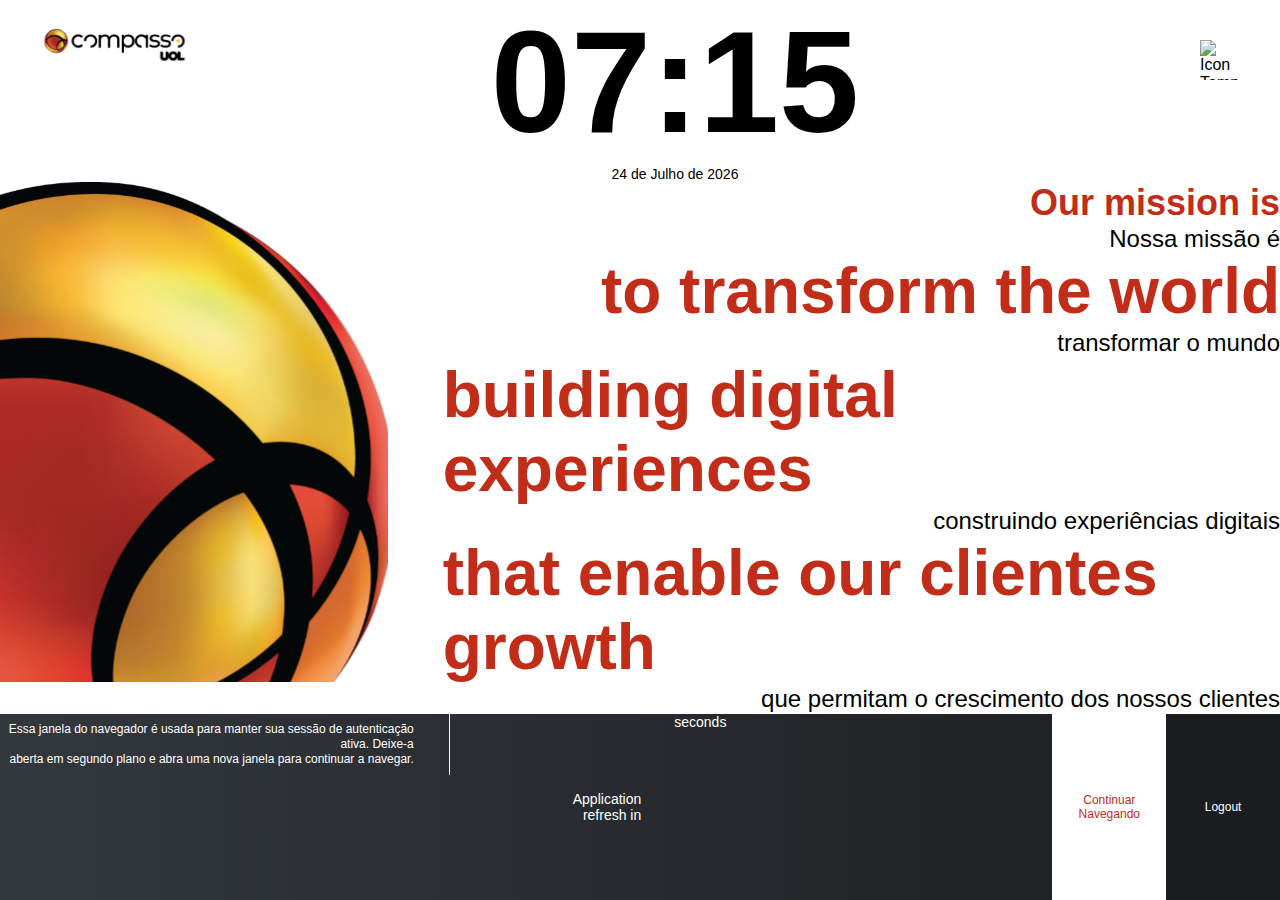
<file: pages/home/home_page.html>
<!DOCTYPE html>
<html lang="en">
<head>
    <meta charset="UTF-8">
    <meta http-equiv="X-UA-Compatible" content="IE=edge">
    <meta name="viewport" content="width=device-width, initial-scale=1.0">
    <title>Compass - Home</title>

    <link rel="stylesheet" href="./style.css">
</head>
<body>
    <header class="header_home">
        <img src="/images/LogoCompasso.svg" alt="Logo Compasso">
        <div class="date_header">
            <h1 id="horario"></h1>
            <p id="data"></p>
        </div>
        <div class="temperatura">
            <h1 id="localizade"></h1>
            <div class="temperatura_inner">
                <img alt="Icon Tempo" id="icone_temp">
                <h2 id="graus_temp"></h2>
            </div>
        </div>
    </header>
    <main>
        <div class="background-image"></div>
        <div class="popup" id="popupId">
            <div class="popup_int">
                <h1 class="text-popup">Deseja continuar logado?</h1>
                <div class="buttons_popup">
                    <button class="button_popup" id="buttonSim">Sim</button>
                    <button class="button_popup" id="buttonNao">Não</button>
                </div>
            </div>
        </div>
        <div class="texto_principal">
            <h4>Our mission is</h4>
            <p>Nossa missão é</p>
            <h1>to transform the world</h3>
            <p>transformar o mundo</p>
            <h1>building digital experiences</h2>
            <p>construindo experiências digitais</p>
            <h1>that enable our clientes growth</h1>
            <p>que permitam o crescimento dos nossos clientes</p>
        </div>
    </main>
    <footer class="rodape">
        <div class="container-paragrafo_rodape">
            <p>Essa janela do navegador é usada para manter sua sessão de 
                autenticação ativa. Deixe-a<br> aberta em segundo plano e abra 
                uma nova janela para continuar a navegar.
            </p>
        </div>
        <h1 class="descricao_counter_rodape">Application <br>refresh in</h1>
        <div class="container_counter">
            <h1 id="contador_seconds"></h1>
            <p>seconds</p>
        </div>
        <button class="button_rodape background_white" id="buttonContinuar">Continuar <br>Navegando</button>
        <button class="button_rodape background_escuro" id="buttonLogout">Logout</button>
    </footer>

    <script src="/js/checkInputs.js"></script>
    <script src="/js/get_date.js"></script>
    <script src="/js/count.js"></script>
    <script src="/js/get_clima.js"></script>
    <script src="/js/button_footer.js"></script>
</body>
</html>
</file>
<file: pages/home/style.css>
@import url(/styles/styles.css);

/*Estilizando o body*/
body{
    width: 100%;
    height: 100%;
    display: flex;
    flex-direction: column;
     width: 100vw;
     height: 100vh;
}

/*Aplicando display flex no main*/

main{
    display: flex;
}

/*Estilizando a imagem da bola da Compass*/
.background-image{
    height: 500px;
    width: 500px;
    background-image: url('/images/bola-LogoCompasso.svg');
    background-repeat: no-repeat;
    background-size: 450px;
    position: relative;
    left: -55px;
}

/*Estilizando o header*/
.header_home{
    width: 100%;
    background-color: var(--branco);
    display: flex;
    justify-content: space-between;
}

.header_home img{
    width: 150px;
    height: 42.75px;
    margin: 25px 0 0 40px;
}

.date_header{
    display: flex;
    flex-direction: column;
    align-items: center;
}

.date_header h1{
    font-weight: 700;
    font-size: 144px;
}

.date_header p{
    font-weight: 400;
    font-size: 14px;
}

.temperatura{
    margin: 25px 40px 0 0;
    display: flex;
    flex-direction: column;
    align-items: center;
}
.temperatura h1{
    font-weight: 400;
    font-size: 14px;
}


.temperatura .temperatura_inner{
    display: flex;
    align-items: center;
    justify-content: center;
}

.temperatura_inner img{
    width: 40px;
    height: 40px;
    display: flex;
    position: relative;
    top: -10px;
}

.temperatura .temperatura_inner h2{
    font-weight: 700;
    font-size: 48px;
}

/*Comecando a estilizar o Main*/

/*Estilizando a imagem da bola da Compass*/
.image-bola_compass{
    margin-top: 25px;
    width: 100%;
    max-width: 600px;
    height: 600px;
}

.texto_principal{
    flex-grow: 1;
    display: flex;
    flex-direction: column;
    align-items: flex-end;
    justify-content: center;
}

.texto_principal p{
    font-weight: 400;
    font-size: 24px;
    line-height: 30px
}

.texto_principal h4{
    font-weight: 700;
    font-size: 36px;
    color: var(--color-font-home);
}

.texto_principal h1{
    font-weight: 700;
    font-size: 64px;
    color: var(--color-font-home);}


/*Estilizando o rodapé*/
.rodape{
    display: flex;
    height: 100%;
    justify-content: end;
    background: linear-gradient(90.16deg, #33383D 0%, #1C1D20 100%);
}

.container-paragrafo_rodape{
    height: 61px;
    display: flex;
    align-items: center;
    border-right: solid 1px var(--branco);
}

.container-paragrafo_rodape p{
    font-size: 12px;
    line-height: 15px;
    text-align: right;
    color: var(--branco);
    padding-right: 35px;
}

.descricao_counter_rodape{
    margin-left: 123px;
    font-size: 14px;
    text-align: right;
    color: var(--branco);
    font-weight: 400;
    display: flex;
    align-items: center;
}

.container_counter{
    display: flex;
    flex-direction: column;
    margin-left: 33px;
    margin-right: 326px;
}

.container_counter h1{
    color: var(--branco);
    font-weight: 700;
    font-size: 48px;
}

.container_counter p{
    color: var(--branco);
    font-weight: 400;
    font-size: 14px;
    display: flex;
    justify-content: center;
}

.button_rodape{
    width: 131px;
    font-weight: 400;
    font-size: 12px;
    border: none;
}

 .background_white{
    background-color: var(--branco);
    color: var(--color-font-home);}

 .background_escuro{
    background-color: #1C1D20;
    color: var(--branco);
}


/*Estilizando o popup*/
.popup{
    position: fixed;
    top: 0px;
    width: 100%;
    height: 100%;
    display: none;
    background: rgba(0, 0, 0, 0.5);
    flex-direction: column;
    align-items: center;
    justify-content: center;
    transform: translateY(100%);
    transition: 0.3s;
    
}

.show_popup{
    transform: translateY(0%);
    display: flex;
}

.popup_int{
    background: var(--background);
    height: 200px;
    width: 400px;
    display: flex;
    flex-direction: column;
    justify-content: center;
    align-items: center;
    color: var(--branco);

}

.text-popup{
    font-size: 30px;
}

.buttons_popup{
    display: flex;
    flex-direction: row;
    width: 100%;
    margin-top: 20px;
    justify-content: space-around;
}

.button_popup{
    width: 100px;
    height: 50px;
    border: none;
    background: var(--primary-color);
    color: var(--branco);
    font-size: 20px;
}
</file>
